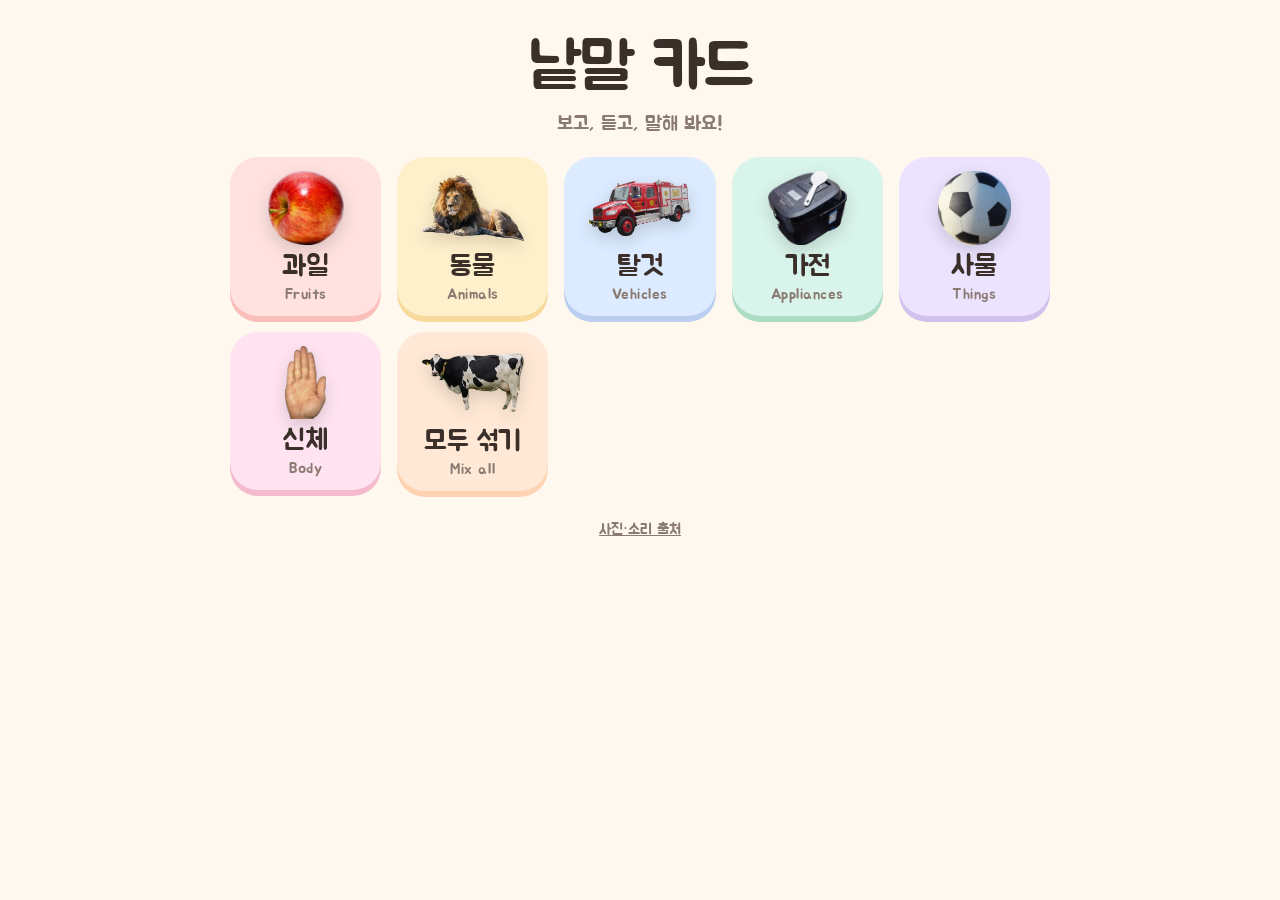
<file: index.html>
<!doctype html>
<html lang="ko">
<head>
  <meta charset="utf-8">
  <meta name="viewport" content="width=device-width, initial-scale=1, maximum-scale=1, user-scalable=no, viewport-fit=cover">
  <meta name="theme-color" content="#fff8ef">
  <meta name="apple-mobile-web-app-capable" content="yes">
  <meta name="mobile-web-app-capable" content="yes">
  <meta name="apple-mobile-web-app-title" content="낱말카드">
  <title>아기 낱말 카드 - 실사 사진, 동물 울음소리, 탈것 소리</title>
  <meta name="description" content="무료 아기·유아 낱말 카드 웹앱. 과일, 동물, 탈것, 가전, 사물, 신체 실사 사진 카드 75장을 넘기며 한국어·영어 단어와 진짜 동물 울음소리, 탈것 소리를 들어요.">
  <link rel="canonical" href="https://kimsaandev.github.io/word-cards/">
  <meta property="og:type" content="website">
  <meta property="og:title" content="아기 낱말 카드 - 실사 사진 + 동물 울음소리·탈것 소리">
  <meta property="og:description" content="과일·동물·탈것·가전·사물·신체 75장. 설치 없이 바로, 무료.">
  <meta property="og:url" content="https://kimsaandev.github.io/word-cards/">
  <meta property="og:image" content="https://kimsaandev.github.io/word-cards/og.png">
  <meta property="og:image:width" content="1200">
  <meta property="og:image:height" content="630">
  <meta name="twitter:card" content="summary_large_image">
  <link rel="manifest" href="manifest.webmanifest">
  <link rel="icon" href="icon.svg" type="image/svg+xml">
  <link rel="preconnect" href="https://fonts.googleapis.com">
  <link rel="preconnect" href="https://fonts.gstatic.com" crossorigin>
  <link href="https://fonts.googleapis.com/css2?family=Jua&display=swap" rel="stylesheet">
  <link rel="stylesheet" href="style.css">
</head>
<body>
  <!-- 카테고리 선택 화면 -->
  <main id="home" class="screen">
    <header class="home-head">
      <h1>낱말 카드</h1>
      <p>보고, 듣고, 말해 봐요!</p>
    </header>
    <div id="categories" class="cat-grid"></div>
    <footer class="home-foot"><a href="credits.html">사진·소리 출처</a></footer>
  </main>

  <!-- 카드 화면 -->
  <section id="deck" class="screen" hidden>
    <header class="deck-head">
      <button id="back" class="icon-btn" aria-label="처음으로">
        <svg viewBox="0 0 24 24"><path d="M15 5l-7 7 7 7"/></svg>
      </button>
      <h2 id="deck-title"></h2>
      <button id="sound" class="icon-btn" aria-label="소리 켜기/끄기" aria-pressed="true">
        <svg class="on" viewBox="0 0 24 24"><path d="M4 9v6h4l5 4V5L8 9H4z"/><path d="M16.5 8.5a5 5 0 010 7M19 6a8.5 8.5 0 010 12"/></svg>
        <svg class="off" viewBox="0 0 24 24"><path d="M4 9v6h4l5 4V5L8 9H4z"/><path d="M17 9l5 6M22 9l-5 6"/></svg>
      </button>
    </header>

    <div class="stage">
      <button id="prev" class="nav-btn" aria-label="이전 카드">
        <svg viewBox="0 0 24 24"><path d="M15 5l-7 7 7 7"/></svg>
      </button>
      <div id="card" class="card" role="button" tabindex="0" aria-live="polite">
        <div class="card-img"><img id="card-img" alt="" draggable="false"></div>
        <button id="card-sound" class="sound-btn" aria-label="소리 듣기" hidden>
          <svg viewBox="0 0 24 24"><path d="M4 9v6h4l5 4V5L8 9H4z"/><path d="M16.5 8.5a5 5 0 010 7"/></svg>
          <span id="card-sound-text"></span>
        </button>
        <div class="card-text">
          <div id="card-ko" class="ko"></div>
          <div id="card-en" class="en"></div>
        </div>
      </div>
      <button id="next" class="nav-btn" aria-label="다음 카드">
        <svg viewBox="0 0 24 24"><path d="M9 5l7 7-7 7"/></svg>
      </button>
    </div>

    <footer class="deck-foot">
      <div id="dots" class="dots"></div>
      <div id="counter" class="counter"></div>
    </footer>
  </section>

  <script src="data/words.js"></script>
  <script src="app.js"></script>
</body>
</html>
</file>
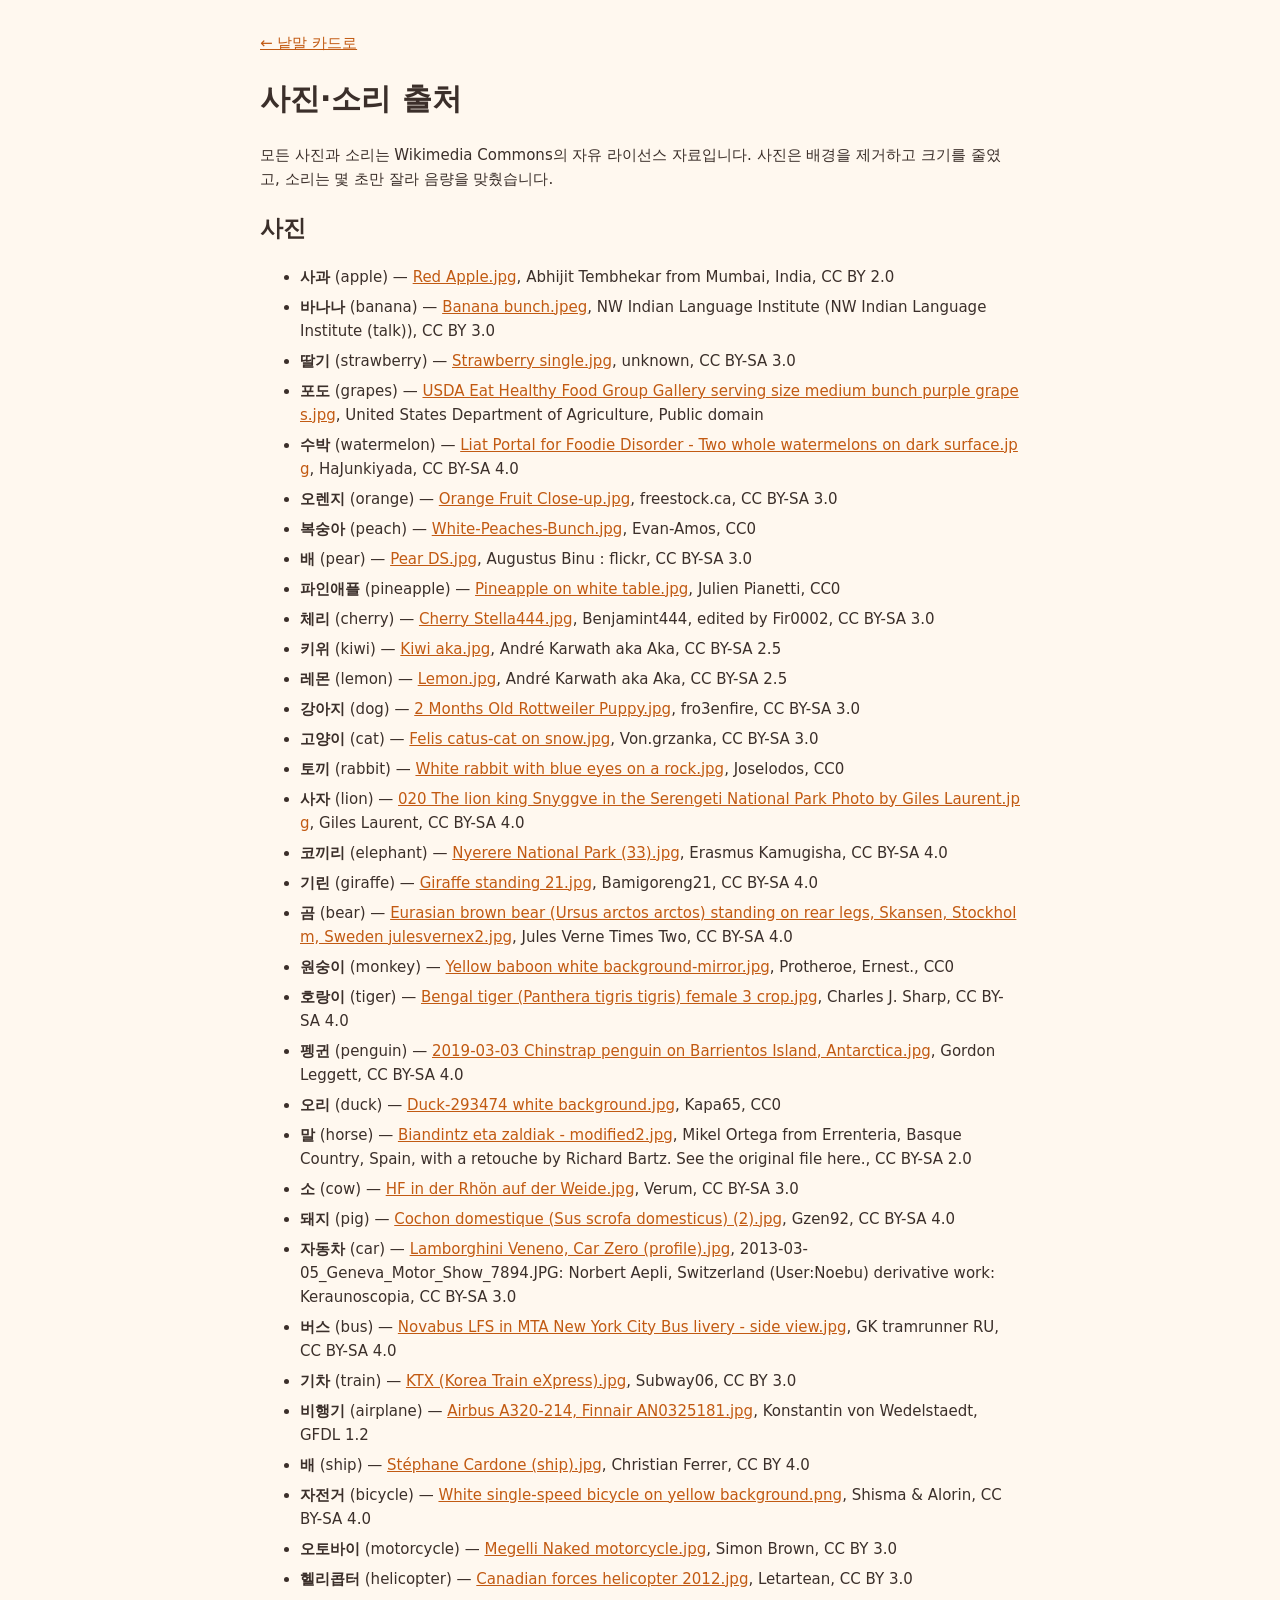
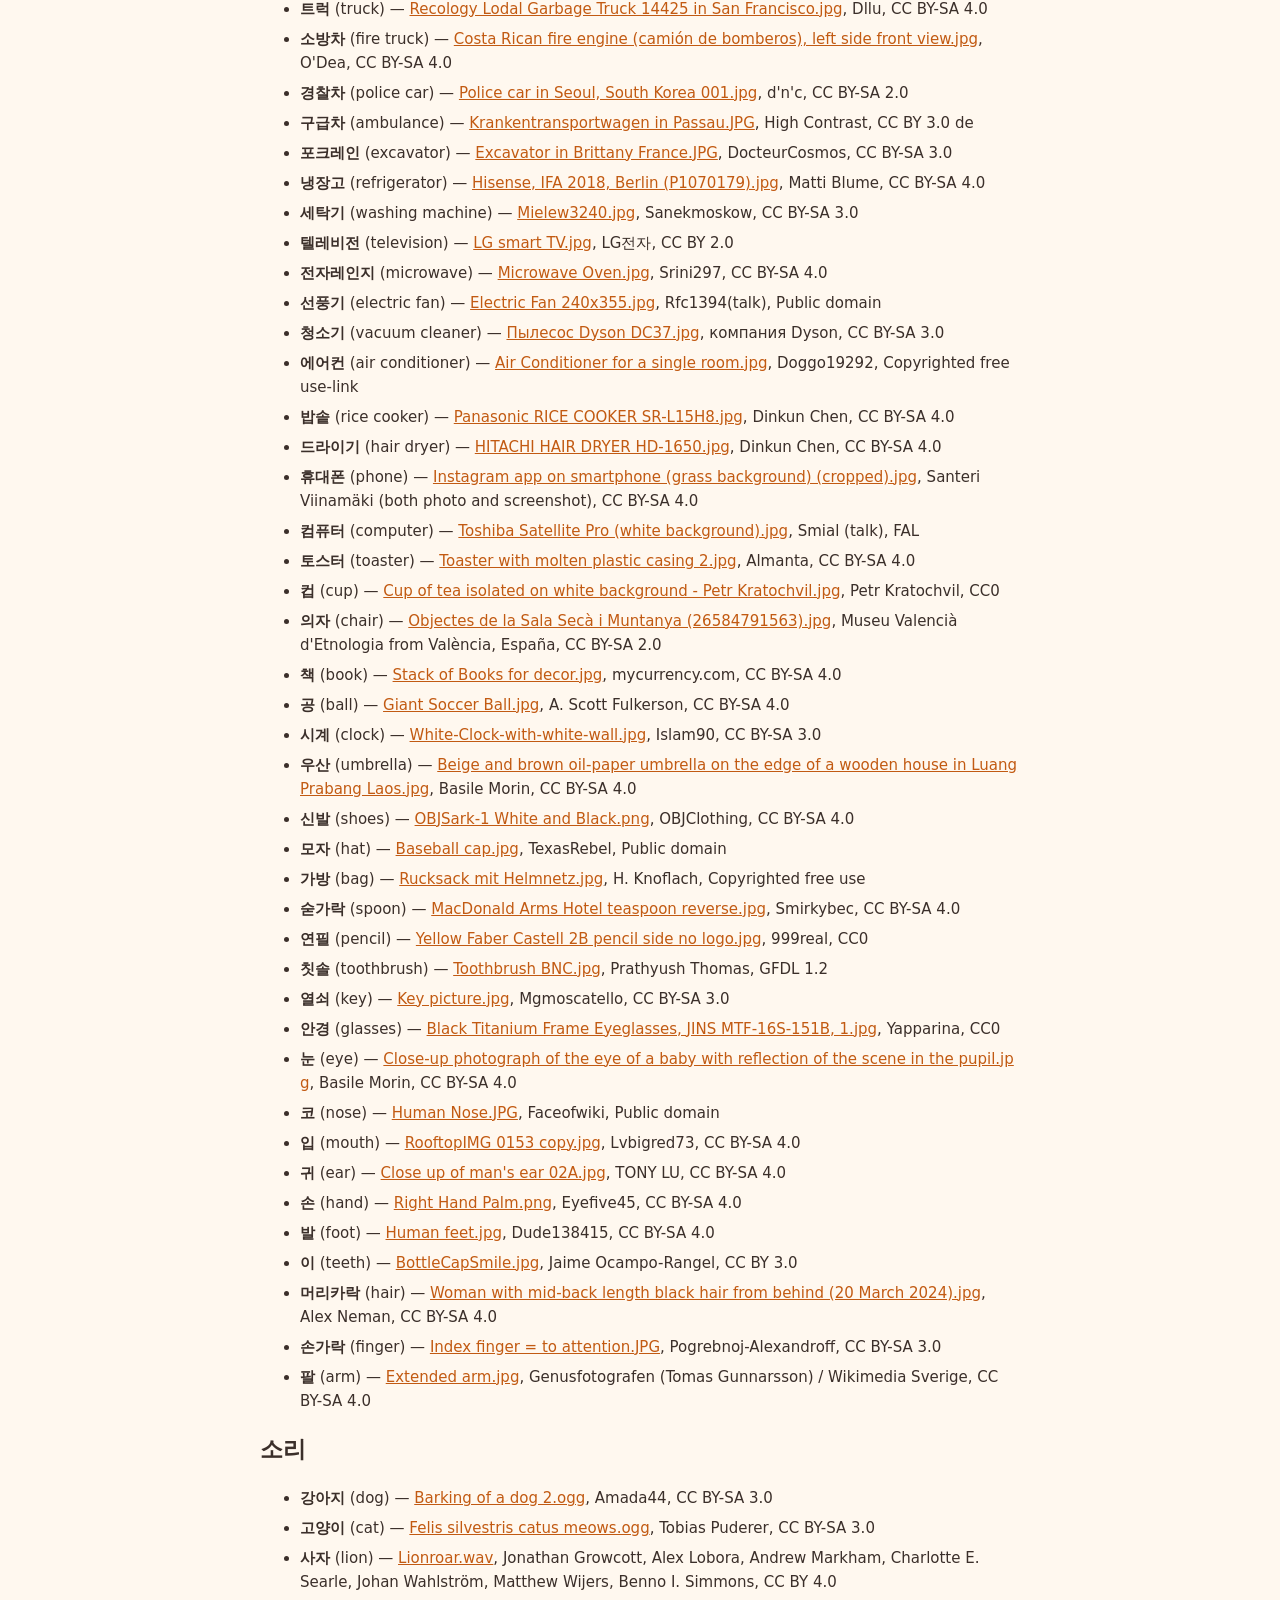
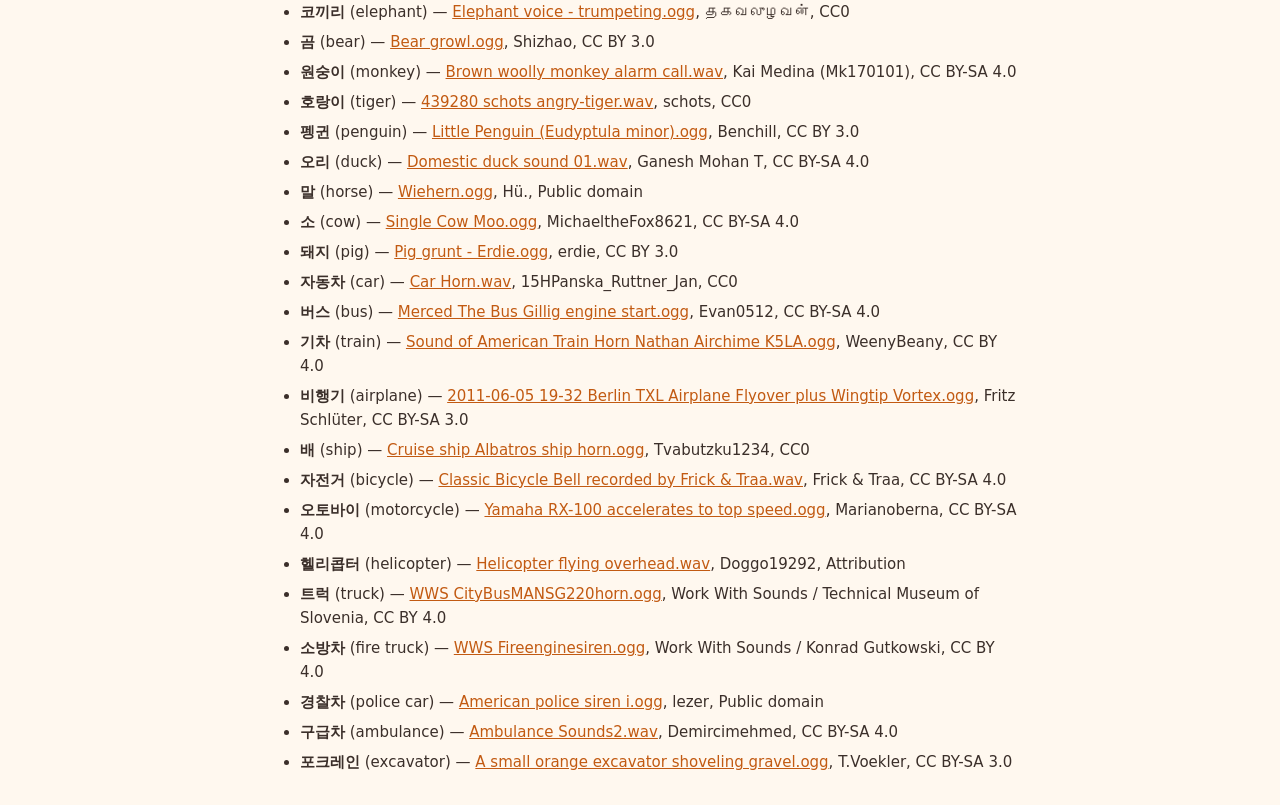
<file: credits.html>
<!doctype html>
<html lang="ko"><head><meta charset="utf-8">
<meta name="viewport" content="width=device-width, initial-scale=1">
<title>사진·소리 출처</title>
<style>
:root { --bg:#fff8ef; --ink:#3b2f2a; --link:#c25a12; }
@media (prefers-color-scheme: dark) { :root { --bg:#221c19; --ink:#f3e9e1; --link:#ffb072; } }
body { background:var(--bg); color:var(--ink); font:15px/1.6 system-ui, sans-serif; margin:0 auto; max-width:760px; padding:16px; }
a { color:var(--link); word-break:break-all; } li { margin:6px 0; }
</style></head><body>
<p><a href="index.html">← 낱말 카드로</a></p>
<h1>사진·소리 출처</h1>
<p>모든 사진과 소리는 Wikimedia Commons의 자유 라이선스 자료입니다.
사진은 배경을 제거하고 크기를 줄였고, 소리는 몇 초만 잘라 음량을 맞췄습니다.</p>
<h2>사진</h2>
<ul>
<li><b>사과</b> (apple) — <a href="https://commons.wikimedia.org/wiki/File:Red_Apple.jpg">Red Apple.jpg</a>, Abhijit Tembhekar from Mumbai, India, CC BY 2.0</li>
<li><b>바나나</b> (banana) — <a href="https://commons.wikimedia.org/wiki/File:Banana_bunch.jpeg">Banana bunch.jpeg</a>, NW Indian Language Institute (NW Indian Language Institute (talk)), CC BY 3.0</li>
<li><b>딸기</b> (strawberry) — <a href="https://commons.wikimedia.org/wiki/File:Strawberry_single.jpg">Strawberry single.jpg</a>, unknown, CC BY-SA 3.0</li>
<li><b>포도</b> (grapes) — <a href="https://commons.wikimedia.org/wiki/File:USDA_Eat_Healthy_Food_Group_Gallery_serving_size_medium_bunch_purple_grapes.jpg">USDA Eat Healthy Food Group Gallery serving size medium bunch purple grapes.jpg</a>, United States Department of Agriculture, Public domain</li>
<li><b>수박</b> (watermelon) — <a href="https://commons.wikimedia.org/wiki/File:Liat_Portal_for_Foodie_Disorder_-_Two_whole_watermelons_on_dark_surface.jpg">Liat Portal for Foodie Disorder - Two whole watermelons on dark surface.jpg</a>, HaJunkiyada, CC BY-SA 4.0</li>
<li><b>오렌지</b> (orange) — <a href="https://commons.wikimedia.org/wiki/File:Orange_Fruit_Close-up.jpg">Orange Fruit Close-up.jpg</a>, freestock.ca, CC BY-SA 3.0</li>
<li><b>복숭아</b> (peach) — <a href="https://commons.wikimedia.org/wiki/File:White-Peaches-Bunch.jpg">White-Peaches-Bunch.jpg</a>, Evan-Amos, CC0</li>
<li><b>배</b> (pear) — <a href="https://commons.wikimedia.org/wiki/File:Pear_DS.jpg">Pear DS.jpg</a>, Augustus Binu : flickr, CC BY-SA 3.0</li>
<li><b>파인애플</b> (pineapple) — <a href="https://commons.wikimedia.org/wiki/File:Pineapple_on_white_table.jpg">Pineapple on white table.jpg</a>, Julien Pianetti, CC0</li>
<li><b>체리</b> (cherry) — <a href="https://commons.wikimedia.org/wiki/File:Cherry_Stella444.jpg">Cherry Stella444.jpg</a>, Benjamint444, edited by Fir0002, CC BY-SA 3.0</li>
<li><b>키위</b> (kiwi) — <a href="https://commons.wikimedia.org/wiki/File:Kiwi_aka.jpg">Kiwi aka.jpg</a>, André Karwath aka Aka, CC BY-SA 2.5</li>
<li><b>레몬</b> (lemon) — <a href="https://commons.wikimedia.org/wiki/File:Lemon.jpg">Lemon.jpg</a>, André Karwath aka Aka, CC BY-SA 2.5</li>
<li><b>강아지</b> (dog) — <a href="https://commons.wikimedia.org/wiki/File:2_Months_Old_Rottweiler_Puppy.jpg">2 Months Old Rottweiler Puppy.jpg</a>, fro3enfire, CC BY-SA 3.0</li>
<li><b>고양이</b> (cat) — <a href="https://commons.wikimedia.org/wiki/File:Felis_catus-cat_on_snow.jpg">Felis catus-cat on snow.jpg</a>, Von.grzanka, CC BY-SA 3.0</li>
<li><b>토끼</b> (rabbit) — <a href="https://commons.wikimedia.org/wiki/File:White_rabbit_with_blue_eyes_on_a_rock.jpg">White rabbit with blue eyes on a rock.jpg</a>, Joselodos, CC0</li>
<li><b>사자</b> (lion) — <a href="https://commons.wikimedia.org/wiki/File:020_The_lion_king_Snyggve_in_the_Serengeti_National_Park_Photo_by_Giles_Laurent.jpg">020 The lion king Snyggve in the Serengeti National Park Photo by Giles Laurent.jpg</a>, Giles Laurent, CC BY-SA 4.0</li>
<li><b>코끼리</b> (elephant) — <a href="https://commons.wikimedia.org/wiki/File:Nyerere_National_Park_(33).jpg">Nyerere National Park (33).jpg</a>, Erasmus Kamugisha, CC BY-SA 4.0</li>
<li><b>기린</b> (giraffe) — <a href="https://commons.wikimedia.org/wiki/File:Giraffe_standing_21.jpg">Giraffe standing 21.jpg</a>, Bamigoreng21, CC BY-SA 4.0</li>
<li><b>곰</b> (bear) — <a href="https://commons.wikimedia.org/wiki/File:Eurasian_brown_bear_(Ursus_arctos_arctos)_standing_on_rear_legs,_Skansen,_Stockholm,_Sweden_julesvernex2.jpg">Eurasian brown bear (Ursus arctos arctos) standing on rear legs, Skansen, Stockholm, Sweden julesvernex2.jpg</a>, Jules Verne Times Two, CC BY-SA 4.0</li>
<li><b>원숭이</b> (monkey) — <a href="https://commons.wikimedia.org/wiki/File:Yellow_baboon_white_background-mirror.jpg">Yellow baboon white background-mirror.jpg</a>, Protheroe, Ernest., CC0</li>
<li><b>호랑이</b> (tiger) — <a href="https://commons.wikimedia.org/wiki/File:Bengal_tiger_(Panthera_tigris_tigris)_female_3_crop.jpg">Bengal tiger (Panthera tigris tigris) female 3 crop.jpg</a>, Charles J. Sharp, CC BY-SA 4.0</li>
<li><b>펭귄</b> (penguin) — <a href="https://commons.wikimedia.org/wiki/File:2019-03-03_Chinstrap_penguin_on_Barrientos_Island,_Antarctica.jpg">2019-03-03 Chinstrap penguin on Barrientos Island, Antarctica.jpg</a>, Gordon Leggett, CC BY-SA 4.0</li>
<li><b>오리</b> (duck) — <a href="https://commons.wikimedia.org/wiki/File:Duck-293474_white_background.jpg">Duck-293474 white background.jpg</a>, Kapa65, CC0</li>
<li><b>말</b> (horse) — <a href="https://commons.wikimedia.org/wiki/File:Biandintz_eta_zaldiak_-_modified2.jpg">Biandintz eta zaldiak - modified2.jpg</a>, Mikel Ortega from Errenteria, Basque Country, Spain, with a retouche by Richard Bartz. See the original file here., CC BY-SA 2.0</li>
<li><b>소</b> (cow) — <a href="https://commons.wikimedia.org/wiki/File:HF_in_der_Rh%C3%B6n_auf_der_Weide.jpg">HF in der Rhön auf der Weide.jpg</a>, Verum, CC BY-SA 3.0</li>
<li><b>돼지</b> (pig) — <a href="https://commons.wikimedia.org/wiki/File:Cochon_domestique_(Sus_scrofa_domesticus)_(2).jpg">Cochon domestique (Sus scrofa domesticus) (2).jpg</a>, Gzen92, CC BY-SA 4.0</li>
<li><b>자동차</b> (car) — <a href="https://commons.wikimedia.org/wiki/File:Lamborghini_Veneno,_Car_Zero_(profile).jpg">Lamborghini Veneno, Car Zero (profile).jpg</a>, 2013-03-05_Geneva_Motor_Show_7894.JPG: Norbert Aepli, Switzerland (User:Noebu)
derivative work: Keraunoscopia, CC BY-SA 3.0</li>
<li><b>버스</b> (bus) — <a href="https://commons.wikimedia.org/wiki/File:Novabus_LFS_in_MTA_New_York_City_Bus_livery_-_side_view.jpg">Novabus LFS in MTA New York City Bus livery - side view.jpg</a>, GK tramrunner RU, CC BY-SA 4.0</li>
<li><b>기차</b> (train) — <a href="https://commons.wikimedia.org/wiki/File:KTX_(Korea_Train_eXpress).jpg">KTX (Korea Train eXpress).jpg</a>, Subway06, CC BY 3.0</li>
<li><b>비행기</b> (airplane) — <a href="https://commons.wikimedia.org/wiki/File:Airbus_A320-214,_Finnair_AN0325181.jpg">Airbus A320-214, Finnair AN0325181.jpg</a>, Konstantin von Wedelstaedt, GFDL 1.2</li>
<li><b>배</b> (ship) — <a href="https://commons.wikimedia.org/wiki/File:St%C3%A9phane_Cardone_(ship).jpg">Stéphane Cardone (ship).jpg</a>, Christian Ferrer, CC BY 4.0</li>
<li><b>자전거</b> (bicycle) — <a href="https://commons.wikimedia.org/wiki/File:White_single-speed_bicycle_on_yellow_background.png">White single-speed bicycle on yellow background.png</a>, Shisma &amp; Alorin, CC BY-SA 4.0</li>
<li><b>오토바이</b> (motorcycle) — <a href="https://commons.wikimedia.org/wiki/File:Megelli_Naked_motorcycle.jpg">Megelli Naked motorcycle.jpg</a>, Simon Brown, CC BY 3.0</li>
<li><b>헬리콥터</b> (helicopter) — <a href="https://commons.wikimedia.org/wiki/File:Canadian_forces_helicopter_2012.jpg">Canadian forces helicopter 2012.jpg</a>, Letartean, CC BY 3.0</li>
<li><b>트럭</b> (truck) — <a href="https://commons.wikimedia.org/wiki/File:Recology_Lodal_Garbage_Truck_14425_in_San_Francisco.jpg">Recology Lodal Garbage Truck 14425 in San Francisco.jpg</a>, Dllu, CC BY-SA 4.0</li>
<li><b>소방차</b> (fire truck) — <a href="https://commons.wikimedia.org/wiki/File:Costa_Rican_fire_engine_(cami%C3%B3n_de_bomberos),_left_side_front_view.jpg">Costa Rican fire engine (camión de bomberos), left side front view.jpg</a>, O&#x27;Dea, CC BY-SA 4.0</li>
<li><b>경찰차</b> (police car) — <a href="https://commons.wikimedia.org/wiki/File:Police_car_in_Seoul,_South_Korea_001.jpg">Police car in Seoul, South Korea 001.jpg</a>, d&#x27;n&#x27;c, CC BY-SA 2.0</li>
<li><b>구급차</b> (ambulance) — <a href="https://commons.wikimedia.org/wiki/File:Krankentransportwagen_in_Passau.JPG">Krankentransportwagen in Passau.JPG</a>, High Contrast, CC BY 3.0 de</li>
<li><b>포크레인</b> (excavator) — <a href="https://commons.wikimedia.org/wiki/File:Excavator_in_Brittany_France.JPG">Excavator in Brittany France.JPG</a>, DocteurCosmos, CC BY-SA 3.0</li>
<li><b>냉장고</b> (refrigerator) — <a href="https://commons.wikimedia.org/wiki/File:Hisense,_IFA_2018,_Berlin_(P1070179).jpg">Hisense, IFA 2018, Berlin (P1070179).jpg</a>, Matti Blume, CC BY-SA 4.0</li>
<li><b>세탁기</b> (washing machine) — <a href="https://commons.wikimedia.org/wiki/File:Mielew3240.jpg">Mielew3240.jpg</a>, Sanekmoskow, CC BY-SA 3.0</li>
<li><b>텔레비전</b> (television) — <a href="https://commons.wikimedia.org/wiki/File:LG_smart_TV.jpg">LG smart TV.jpg</a>, LG전자, CC BY 2.0</li>
<li><b>전자레인지</b> (microwave) — <a href="https://commons.wikimedia.org/wiki/File:Microwave_Oven.jpg">Microwave Oven.jpg</a>, Srini297, CC BY-SA 4.0</li>
<li><b>선풍기</b> (electric fan) — <a href="https://commons.wikimedia.org/wiki/File:Electric_Fan_240x355.jpg">Electric Fan 240x355.jpg</a>, Rfc1394(talk), Public domain</li>
<li><b>청소기</b> (vacuum cleaner) — <a href="https://commons.wikimedia.org/wiki/File:%D0%9F%D1%8B%D0%BB%D0%B5%D1%81%D0%BE%D1%81_Dyson_DC37.jpg">Пылесос Dyson DC37.jpg</a>, компания Dyson, CC BY-SA 3.0</li>
<li><b>에어컨</b> (air conditioner) — <a href="https://commons.wikimedia.org/wiki/File:Air_Conditioner_for_a_single_room.jpg">Air Conditioner for a single room.jpg</a>, Doggo19292, Copyrighted free use-link</li>
<li><b>밥솥</b> (rice cooker) — <a href="https://commons.wikimedia.org/wiki/File:Panasonic_RICE_COOKER_SR-L15H8.jpg">Panasonic RICE COOKER SR-L15H8.jpg</a>, Dinkun Chen, CC BY-SA 4.0</li>
<li><b>드라이기</b> (hair dryer) — <a href="https://commons.wikimedia.org/wiki/File:HITACHI_HAIR_DRYER_HD-1650.jpg">HITACHI HAIR DRYER HD-1650.jpg</a>, Dinkun Chen, CC BY-SA 4.0</li>
<li><b>휴대폰</b> (phone) — <a href="https://commons.wikimedia.org/wiki/File:Instagram_app_on_smartphone_(grass_background)_(cropped).jpg">Instagram app on smartphone (grass background) (cropped).jpg</a>, Santeri Viinamäki (both photo and screenshot), CC BY-SA 4.0</li>
<li><b>컴퓨터</b> (computer) — <a href="https://commons.wikimedia.org/wiki/File:Toshiba_Satellite_Pro_(white_background).jpg">Toshiba Satellite Pro (white background).jpg</a>, Smial (talk), FAL</li>
<li><b>토스터</b> (toaster) — <a href="https://commons.wikimedia.org/wiki/File:Toaster_with_molten_plastic_casing_2.jpg">Toaster with molten plastic casing 2.jpg</a>, Almanta, CC BY-SA 4.0</li>
<li><b>컵</b> (cup) — <a href="https://commons.wikimedia.org/wiki/File:Cup_of_tea_isolated_on_white_background_-_Petr_Kratochvil.jpg">Cup of tea isolated on white background - Petr Kratochvil.jpg</a>, Petr Kratochvil, CC0</li>
<li><b>의자</b> (chair) — <a href="https://commons.wikimedia.org/wiki/File:Objectes_de_la_Sala_Sec%C3%A0_i_Muntanya_(26584791563).jpg">Objectes de la Sala Secà i Muntanya (26584791563).jpg</a>, Museu Valencià d&#x27;Etnologia from València, España, CC BY-SA 2.0</li>
<li><b>책</b> (book) — <a href="https://commons.wikimedia.org/wiki/File:Stack_of_Books_for_decor.jpg">Stack of Books for decor.jpg</a>, mycurrency.com, CC BY-SA 4.0</li>
<li><b>공</b> (ball) — <a href="https://commons.wikimedia.org/wiki/File:Giant_Soccer_Ball.jpg">Giant Soccer Ball.jpg</a>, A. Scott Fulkerson, CC BY-SA 4.0</li>
<li><b>시계</b> (clock) — <a href="https://commons.wikimedia.org/wiki/File:White-Clock-with-white-wall.jpg">White-Clock-with-white-wall.jpg</a>, Islam90, CC BY-SA 3.0</li>
<li><b>우산</b> (umbrella) — <a href="https://commons.wikimedia.org/wiki/File:Beige_and_brown_oil-paper_umbrella_on_the_edge_of_a_wooden_house_in_Luang_Prabang_Laos.jpg">Beige and brown oil-paper umbrella on the edge of a wooden house in Luang Prabang Laos.jpg</a>, Basile Morin, CC BY-SA 4.0</li>
<li><b>신발</b> (shoes) — <a href="https://commons.wikimedia.org/wiki/File:OBJSark-1_White_and_Black.png">OBJSark-1 White and Black.png</a>, OBJClothing, CC BY-SA 4.0</li>
<li><b>모자</b> (hat) — <a href="https://commons.wikimedia.org/wiki/File:Baseball_cap.jpg">Baseball cap.jpg</a>, TexasRebel, Public domain</li>
<li><b>가방</b> (bag) — <a href="https://commons.wikimedia.org/wiki/File:Rucksack_mit_Helmnetz.jpg">Rucksack mit Helmnetz.jpg</a>, H. Knoflach, Copyrighted free use</li>
<li><b>숟가락</b> (spoon) — <a href="https://commons.wikimedia.org/wiki/File:MacDonald_Arms_Hotel_teaspoon_reverse.jpg">MacDonald Arms Hotel teaspoon reverse.jpg</a>, Smirkybec, CC BY-SA 4.0</li>
<li><b>연필</b> (pencil) — <a href="https://commons.wikimedia.org/wiki/File:Yellow_Faber_Castell_2B_pencil_side_no_logo.jpg">Yellow Faber Castell 2B pencil side no logo.jpg</a>, 999real, CC0</li>
<li><b>칫솔</b> (toothbrush) — <a href="https://commons.wikimedia.org/wiki/File:Toothbrush_BNC.jpg">Toothbrush BNC.jpg</a>, Prathyush Thomas, GFDL 1.2</li>
<li><b>열쇠</b> (key) — <a href="https://commons.wikimedia.org/wiki/File:Key_picture.jpg">Key picture.jpg</a>, Mgmoscatello, CC BY-SA 3.0</li>
<li><b>안경</b> (glasses) — <a href="https://commons.wikimedia.org/wiki/File:Black_Titanium_Frame_Eyeglasses,_JINS_MTF-16S-151B,_1.jpg">Black Titanium Frame Eyeglasses, JINS MTF-16S-151B, 1.jpg</a>, Yapparina, CC0</li>
<li><b>눈</b> (eye) — <a href="https://commons.wikimedia.org/wiki/File:Close-up_photograph_of_the_eye_of_a_baby_with_reflection_of_the_scene_in_the_pupil.jpg">Close-up photograph of the eye of a baby with reflection of the scene in the pupil.jpg</a>, Basile Morin, CC BY-SA 4.0</li>
<li><b>코</b> (nose) — <a href="https://commons.wikimedia.org/wiki/File:Human_Nose.JPG">Human Nose.JPG</a>, Faceofwiki, Public domain</li>
<li><b>입</b> (mouth) — <a href="https://commons.wikimedia.org/wiki/File:RooftopIMG_0153_copy.jpg">RooftopIMG 0153 copy.jpg</a>, Lvbigred73, CC BY-SA 4.0</li>
<li><b>귀</b> (ear) — <a href="https://commons.wikimedia.org/wiki/File:Close_up_of_man%27s_ear_02A.jpg">Close up of man&#x27;s ear 02A.jpg</a>, TONY LU, CC BY-SA 4.0</li>
<li><b>손</b> (hand) — <a href="https://commons.wikimedia.org/wiki/File:Right_Hand_Palm.png">Right Hand Palm.png</a>, Eyefive45, CC BY-SA 4.0</li>
<li><b>발</b> (foot) — <a href="https://commons.wikimedia.org/wiki/File:Human_feet.jpg">Human feet.jpg</a>, Dude138415, CC BY-SA 4.0</li>
<li><b>이</b> (teeth) — <a href="https://commons.wikimedia.org/wiki/File:BottleCapSmile.jpg">BottleCapSmile.jpg</a>, Jaime Ocampo-Rangel, CC BY 3.0</li>
<li><b>머리카락</b> (hair) — <a href="https://commons.wikimedia.org/wiki/File:Woman_with_mid-back_length_black_hair_from_behind_(20_March_2024).jpg">Woman with mid-back length black hair from behind (20 March 2024).jpg</a>, Alex Neman, CC BY-SA 4.0</li>
<li><b>손가락</b> (finger) — <a href="https://commons.wikimedia.org/wiki/File:Index_finger_%3D_to_attention.JPG">Index finger = to attention.JPG</a>, Pogrebnoj-Alexandroff, CC BY-SA 3.0</li>
<li><b>팔</b> (arm) — <a href="https://commons.wikimedia.org/wiki/File:Extended_arm.jpg">Extended arm.jpg</a>, Genusfotografen (Tomas Gunnarsson) / Wikimedia Sverige, CC BY-SA 4.0</li>
</ul>
<h2>소리</h2>
<ul>
<li><b>강아지</b> (dog) — <a href="https://commons.wikimedia.org/wiki/File:Barking_of_a_dog_2.ogg">Barking of a dog 2.ogg</a>, Amada44, CC BY-SA 3.0</li>
<li><b>고양이</b> (cat) — <a href="https://commons.wikimedia.org/wiki/File:Felis_silvestris_catus_meows.ogg">Felis silvestris catus meows.ogg</a>, Tobias Puderer, CC BY-SA 3.0</li>
<li><b>사자</b> (lion) — <a href="https://commons.wikimedia.org/wiki/File:Lionroar.wav">Lionroar.wav</a>, Jonathan Growcott, Alex Lobora, Andrew Markham, Charlotte E. Searle, Johan Wahlström, Matthew Wijers, Benno I. Simmons, CC BY 4.0</li>
<li><b>코끼리</b> (elephant) — <a href="https://commons.wikimedia.org/wiki/File:Elephant_voice_-_trumpeting.ogg">Elephant voice - trumpeting.ogg</a>, தகவலுழவன், CC0</li>
<li><b>곰</b> (bear) — <a href="https://commons.wikimedia.org/wiki/File:Bear_growl.ogg">Bear growl.ogg</a>, Shizhao, CC BY 3.0</li>
<li><b>원숭이</b> (monkey) — <a href="https://commons.wikimedia.org/wiki/File:Brown_woolly_monkey_alarm_call.wav">Brown woolly monkey alarm call.wav</a>, Kai Medina (Mk170101), CC BY-SA 4.0</li>
<li><b>호랑이</b> (tiger) — <a href="https://commons.wikimedia.org/wiki/File:439280_schots_angry-tiger.wav">439280 schots angry-tiger.wav</a>, schots, CC0</li>
<li><b>펭귄</b> (penguin) — <a href="https://commons.wikimedia.org/wiki/File:Little_Penguin_(Eudyptula_minor).ogg">Little Penguin (Eudyptula minor).ogg</a>, Benchill, CC BY 3.0</li>
<li><b>오리</b> (duck) — <a href="https://commons.wikimedia.org/wiki/File:Domestic_duck_sound_01.wav">Domestic duck sound 01.wav</a>, Ganesh Mohan T, CC BY-SA 4.0</li>
<li><b>말</b> (horse) — <a href="https://commons.wikimedia.org/wiki/File:Wiehern.ogg">Wiehern.ogg</a>, Hü., Public domain</li>
<li><b>소</b> (cow) — <a href="https://commons.wikimedia.org/wiki/File:Single_Cow_Moo.ogg">Single Cow Moo.ogg</a>, MichaeltheFox8621, CC BY-SA 4.0</li>
<li><b>돼지</b> (pig) — <a href="https://commons.wikimedia.org/wiki/File:Pig_grunt_-_Erdie.ogg">Pig grunt - Erdie.ogg</a>, erdie, CC BY 3.0</li>
<li><b>자동차</b> (car) — <a href="https://commons.wikimedia.org/wiki/File:Car_Horn.wav">Car Horn.wav</a>, 15HPanska_Ruttner_Jan, CC0</li>
<li><b>버스</b> (bus) — <a href="https://commons.wikimedia.org/wiki/File:Merced_The_Bus_Gillig_engine_start.ogg">Merced The Bus Gillig engine start.ogg</a>, Evan0512, CC BY-SA 4.0</li>
<li><b>기차</b> (train) — <a href="https://commons.wikimedia.org/wiki/File:Sound_of_American_Train_Horn_Nathan_Airchime_K5LA.ogg">Sound of American Train Horn Nathan Airchime K5LA.ogg</a>, WeenyBeany, CC BY 4.0</li>
<li><b>비행기</b> (airplane) — <a href="https://commons.wikimedia.org/wiki/File:2011-06-05_19-32_Berlin_TXL_Airplane_Flyover_plus_Wingtip_Vortex.ogg">2011-06-05 19-32 Berlin TXL Airplane Flyover plus Wingtip Vortex.ogg</a>, Fritz Schlüter, CC BY-SA 3.0</li>
<li><b>배</b> (ship) — <a href="https://commons.wikimedia.org/wiki/File:Cruise_ship_Albatros_ship_horn.ogg">Cruise ship Albatros ship horn.ogg</a>, Tvabutzku1234, CC0</li>
<li><b>자전거</b> (bicycle) — <a href="https://commons.wikimedia.org/wiki/File:Classic_Bicycle_Bell_recorded_by_Frick_%26_Traa.wav">Classic Bicycle Bell recorded by Frick &amp; Traa.wav</a>, Frick &amp; Traa, CC BY-SA 4.0</li>
<li><b>오토바이</b> (motorcycle) — <a href="https://commons.wikimedia.org/wiki/File:Yamaha_RX-100_accelerates_to_top_speed.ogg">Yamaha RX-100 accelerates to top speed.ogg</a>, Marianoberna, CC BY-SA 4.0</li>
<li><b>헬리콥터</b> (helicopter) — <a href="https://commons.wikimedia.org/wiki/File:Helicopter_flying_overhead.wav">Helicopter flying overhead.wav</a>, Doggo19292, Attribution</li>
<li><b>트럭</b> (truck) — <a href="https://commons.wikimedia.org/wiki/File:WWS_CityBusMANSG220horn.ogg">WWS CityBusMANSG220horn.ogg</a>, Work With Sounds / Technical Museum of Slovenia, CC BY 4.0</li>
<li><b>소방차</b> (fire truck) — <a href="https://commons.wikimedia.org/wiki/File:WWS_Fireenginesiren.ogg">WWS Fireenginesiren.ogg</a>, Work With Sounds / Konrad Gutkowski, CC BY 4.0</li>
<li><b>경찰차</b> (police car) — <a href="https://commons.wikimedia.org/wiki/File:American_police_siren_i.ogg">American police siren i.ogg</a>, lezer, Public domain</li>
<li><b>구급차</b> (ambulance) — <a href="https://commons.wikimedia.org/wiki/File:Ambulance_Sounds2.wav">Ambulance Sounds2.wav</a>, Demircimehmed, CC BY-SA 4.0</li>
<li><b>포크레인</b> (excavator) — <a href="https://commons.wikimedia.org/wiki/File:A_small_orange_excavator_shoveling_gravel.ogg">A small orange excavator shoveling gravel.ogg</a>, T.Voekler, CC BY-SA 3.0</li>
</ul></body></html>
</file>
<file: style.css>
:root {
  --bg: #fff8ef;
  --ink: #3b2f2a;
  --muted: #8a7b72;
  --tint: #ffe9d6;
  --accent: #ff8a3d;
  --card: #ffffff;
  --radius: 32px;
  --font: "Jua", "Apple SD Gothic Neo", "Malgun Gothic", system-ui, sans-serif;
}

* { box-sizing: border-box; -webkit-tap-highlight-color: transparent; }

html, body {
  margin: 0;
  height: 100%;
  background: var(--bg);
  color: var(--ink);
  font-family: var(--font);
  overscroll-behavior: none;
  -webkit-user-select: none;
  user-select: none;
  -webkit-touch-callout: none;
}

button { font: inherit; color: inherit; border: 0; background: none; cursor: pointer; padding: 0; }
svg { width: 100%; height: 100%; fill: none; stroke: currentColor; stroke-width: 2.6; stroke-linecap: round; stroke-linejoin: round; }

.screen {
  min-height: 100%;
  min-height: 100dvh;
  padding: max(16px, env(safe-area-inset-top)) max(16px, env(safe-area-inset-right))
           max(16px, env(safe-area-inset-bottom)) max(16px, env(safe-area-inset-left));
}
[hidden] { display: none !important; }

/* ---------- 홈 ---------- */
.home-head { text-align: center; margin: 12px 0 20px; }
.home-head h1 { font-size: clamp(40px, 10vw, 64px); margin: 0; font-weight: 400; letter-spacing: -1px; }
.home-head p { margin: 4px 0 0; color: var(--muted); font-size: 20px; }

.cat-grid {
  display: grid;
  grid-template-columns: repeat(auto-fill, minmax(150px, 1fr));
  gap: 16px;
  max-width: 820px;
  margin: 0 auto;
}

.cat {
  position: relative;
  aspect-ratio: 1 / 1.05;
  border-radius: 28px;
  background: var(--tint);
  box-shadow: 0 6px 0 color-mix(in srgb, var(--accent) 35%, transparent);
  display: flex;
  flex-direction: column;
  align-items: center;
  padding: 14px 12px 12px;
  overflow: hidden;
  transition: transform .15s ease, box-shadow .15s ease;
}
.cat:active { transform: translateY(4px); box-shadow: 0 2px 0 color-mix(in srgb, var(--accent) 35%, transparent); }
.cat img {
  flex: 1;
  min-height: 0;
  width: 80%;
  margin-bottom: 8px;
  object-fit: contain;
  filter: drop-shadow(0 6px 8px rgba(0,0,0,.15));
}
.cat .ko { font-size: 28px; line-height: 1; }
.cat .en { font-size: 15px; color: var(--muted); margin-top: 4px; }

.home-foot { text-align: center; margin: 28px 0 8px; }
.home-foot a { color: var(--muted); font-size: 15px; }

/* ---------- 카드 ---------- */
#deck {
  display: flex;
  flex-direction: column;
  height: 100dvh;
  background: var(--tint);
  overflow: hidden;
  transition: background .3s ease;
}

.deck-head { display: flex; align-items: center; gap: 12px; }
.deck-head h2 { flex: 1; text-align: center; margin: 0; font-weight: 400; font-size: 28px; }
.icon-btn {
  width: 52px; height: 52px;
  padding: 13px;
  border-radius: 50%;
  background: var(--card);
  color: var(--accent);
  box-shadow: 0 4px 0 color-mix(in srgb, var(--accent) 30%, transparent);
}
.icon-btn:active { transform: translateY(3px); box-shadow: none; }
#sound .off, #sound[aria-pressed="false"] .on { display: none; }
#sound[aria-pressed="false"] .off { display: block; }
#sound[aria-pressed="false"] { color: var(--muted); }

.stage {
  flex: 1;
  display: flex;
  align-items: center;
  justify-content: center;
  gap: 16px;
  min-height: 0;
  padding: 16px 0;
}

.card {
  position: relative;
  width: min(100%, 560px, calc((100dvh - 220px) * 0.78));
  aspect-ratio: 0.78;
  background: var(--card);
  border-radius: var(--radius);
  box-shadow: 0 10px 0 color-mix(in srgb, var(--accent) 28%, transparent), 0 24px 40px rgba(60, 40, 20, .12);
  display: flex;
  flex-direction: column;
  touch-action: none;
  cursor: grab;
  will-change: transform;
  outline: none;
}
.card:active { cursor: grabbing; }
.card:focus-visible { box-shadow: 0 0 0 4px var(--accent), 0 24px 40px rgba(60, 40, 20, .12); }

.card-img {
  flex: 1;
  min-height: 0;
  margin: 8% 8% 0;
  border-radius: calc(var(--radius) - 10px);
  background: radial-gradient(circle at 50% 55%, color-mix(in srgb, var(--tint) 85%, white) 0 55%, transparent 56%);
  display: flex;
  align-items: center;
  justify-content: center;
}
.card-img img {
  max-width: 92%;
  max-height: 92%;
  object-fit: contain;
  filter: drop-shadow(0 10px 12px rgba(0,0,0,.18));
  pointer-events: none;
}
.card-text { text-align: center; padding: 4% 8% 9%; }
.ko { font-size: clamp(44px, 13vw, 76px); line-height: 1.05; }
.en { font-size: clamp(18px, 5vw, 26px); color: var(--muted); margin-top: 6px; letter-spacing: .5px; }

/* 의성어 말풍선 (동물·탈것) */
.sound-btn {
  position: absolute;
  top: 5%;
  right: 5%;
  display: flex;
  align-items: center;
  gap: 6px;
  padding: 8px 16px 8px 12px;
  border-radius: 999px 999px 999px 6px;
  background: var(--accent);
  color: #fff;
  font-size: clamp(20px, 6vw, 28px);
  line-height: 1;
  box-shadow: 0 4px 0 color-mix(in srgb, var(--accent) 55%, black);
  transform: rotate(4deg);
  touch-action: manipulation;
}
.sound-btn svg { width: 1em; height: 1em; flex: none; }
.sound-btn:active { transform: rotate(4deg) translateY(3px); box-shadow: 0 1px 0 color-mix(in srgb, var(--accent) 55%, black); }
.sound-btn.playing { animation: wiggle .35s ease-in-out infinite alternate; }
@keyframes wiggle {
  from { transform: rotate(-4deg) scale(1.04); }
  to { transform: rotate(8deg) scale(1.12); }
}

.card.pop { animation: pop .45s ease; }
@keyframes pop {
  0% { transform: scale(1); }
  35% { transform: scale(1.06) rotate(-1.5deg); }
  65% { transform: scale(.98) rotate(1deg); }
  100% { transform: scale(1); }
}

.nav-btn {
  flex: none;
  width: 64px; height: 64px;
  padding: 16px;
  border-radius: 50%;
  background: var(--card);
  color: var(--accent);
  box-shadow: 0 5px 0 color-mix(in srgb, var(--accent) 30%, transparent);
}
.nav-btn:active { transform: translateY(4px); box-shadow: none; }

.deck-foot { display: flex; flex-direction: column; align-items: center; gap: 8px; padding-bottom: 4px; }
.dots { display: flex; flex-wrap: wrap; justify-content: center; gap: 7px; max-width: 360px; }
.dots i {
  width: 10px; height: 10px;
  border-radius: 50%;
  background: color-mix(in srgb, var(--accent) 25%, transparent);
  transition: transform .2s, background .2s;
}
.dots i.on { background: var(--accent); transform: scale(1.35); }
.counter { color: var(--muted); font-size: 16px; }

/* 폰에서는 화살표 버튼을 숨기고 스와이프만 */
@media (max-width: 640px) and (pointer: coarse) {
  .nav-btn { display: none; }
}
@media (max-width: 520px) {
  .stage { gap: 0; }
  .nav-btn { display: none; }
}
</file>
